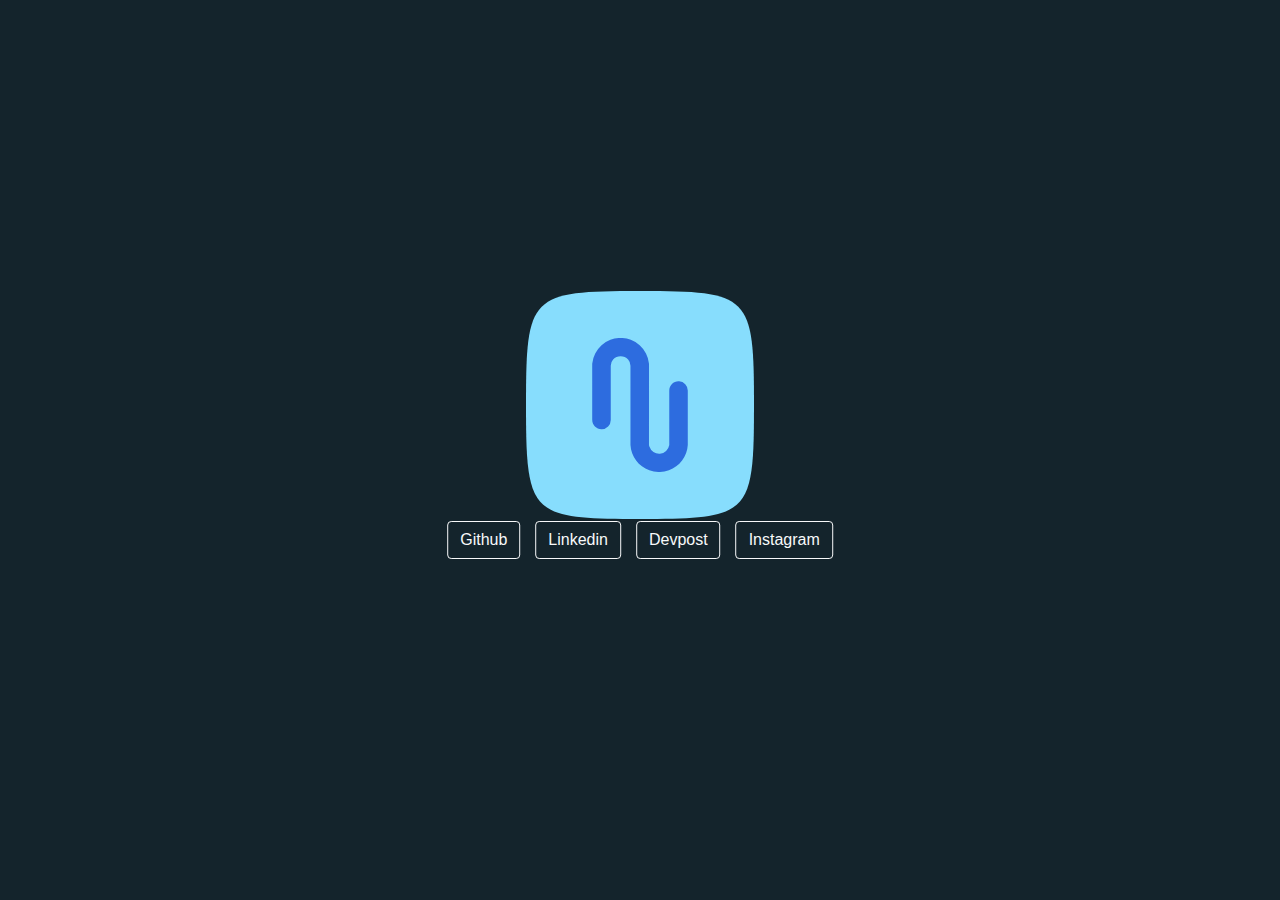
<file: index.html>
<!DOCTYPE html>

<html lang="en">
    <head>
        <link href="https://stackpath.bootstrapcdn.com/bootstrap/4.1.3/css/bootstrap.min.css" rel="stylesheet">
        <link href="styles.css" rel="stylesheet">
	<meta name="viewport" content="width=device-width, initial-scale=1">
        <title>AUKI</title>
        <link rel="icon" type="image/x-icon" href="favicon.ico">
    </head>
    <body>
        <div>
            <svg class="hero__svg" id="SvgjsSvg1012" width="288" height="288" xmlns="http://www.w3.org/2000/svg" version="1.1" xmlns:xlink="http://www.w3.org/1999/xlink" xmlns:svgjs="http://svgjs.com/svgjs"><path id="SvgjsPath1034" d="M 144,0 C 5,0 0,5 0,144 0,283 5,288 144,288 283,288 288,283 288,144 288,5 283,0 144,0 Z" transform="matrix(0.7916,0,0,0.7916,30.009600000000006,30.009600000000006)" fill="#87ddfd"></path><defs id="SvgjsDefs1013"></defs><g id="SvgjsG1014" transform="matrix(0.4652,0,0,0.4652,77.00652205047608,76.9842241747886)"><svg xmlns="http://www.w3.org/2000/svg" viewBox="0 0 355.27 498.07" width="288" height="288"><g data-name="Layer 2" fill="#482ff7" class="color000 svgShape"><path fill="#2d6cdf" d="M323.08,160.81c-20.11-1.28-36.6,14.92-36.6,35.07v202h0a38.21,38.21,0,0,1-74.05,5.9,36.17,36.17,0,0,1-1.38-5.9h0V305.93h.09c0-.4,0-.79,0-1.18V98a32.23,32.23,0,0,0-.18-3.53,106,106,0,0,0-210.78,0A32.23,32.23,0,0,0,0,98V304c0,19.38,15.86,35.66,35.24,35.23a34.45,34.45,0,0,0,33.69-34.45V103.29a33.84,33.84,0,0,1,8.73-22.93,37.9,37.9,0,0,1,55.82,0,33.82,33.82,0,0,1,8.73,22.93V304.75c0,.39,0,.78,0,1.18h0v91.91h0c2.3,43.36,30.87,79.8,70.19,93.93a107.93,107.93,0,0,0,72.67,0c39.3-14.13,67.87-50.57,70.17-93.93h0V195.13A34.4,34.4,0,0,0,323.08,160.81Z" data-name="Layer 1" class="color0183f8 svgShape"></path></g></svg></g></svg>
            <!-- <svg class="hero__svg" xmlns="http://www.w3.org/2000/svg" viewBox="0 0 355.27 498.07"><defs><style>.cls-1{fill:#0183f8;}</style></defs><title>Asset 1</title><g id="Layer_2" data-name="Layer 2"><g id="Layer_1-2" data-name="Layer 1"><path class="cls-1" d="M323.08,160.81c-20.11-1.28-36.6,14.92-36.6,35.07v202h0a38.21,38.21,0,0,1-74.05,5.9,36.17,36.17,0,0,1-1.38-5.9h0V305.93h.09c0-.4,0-.79,0-1.18V98a32.23,32.23,0,0,0-.18-3.53,106,106,0,0,0-210.78,0A32.23,32.23,0,0,0,0,98V304c0,19.38,15.86,35.66,35.24,35.23a34.45,34.45,0,0,0,33.69-34.45V103.29a33.84,33.84,0,0,1,8.73-22.93,37.9,37.9,0,0,1,55.82,0,33.82,33.82,0,0,1,8.73,22.93V304.75c0,.39,0,.78,0,1.18h0v91.91h0c2.3,43.36,30.87,79.8,70.19,93.93a107.93,107.93,0,0,0,72.67,0c39.3-14.13,67.87-50.57,70.17-93.93h0V195.13A34.4,34.4,0,0,0,323.08,160.81Z"/></g></g></svg> -->
            <!-- <img src="Asset1.svg" class="hero__svg"><br> -->
            <form class="choose">
                <button onclick="location.href ='https://github.com/auckyaisy'" type="button" class="btn btn-outline-light btn-toolbar">Github</button>
                <button onclick="location.href ='https://www.linkedin.com/in/auckyaisy/'" type="button" class="btn btn-outline-light btn-toolbar">Linkedin</button>
                <button onclick="window.location.href ='https://devpost.com/auckyaisy'" type="button" class="btn btn-outline-light btn-toolbar">Devpost</button>
                <button onclick="window.location.href = 'https://www.instagram.com/auckyaisy/'" type="button" class="btn btn-outline-light">Instagram</button>
            </form>
            
        </div>
    </body>
</html>
</file>
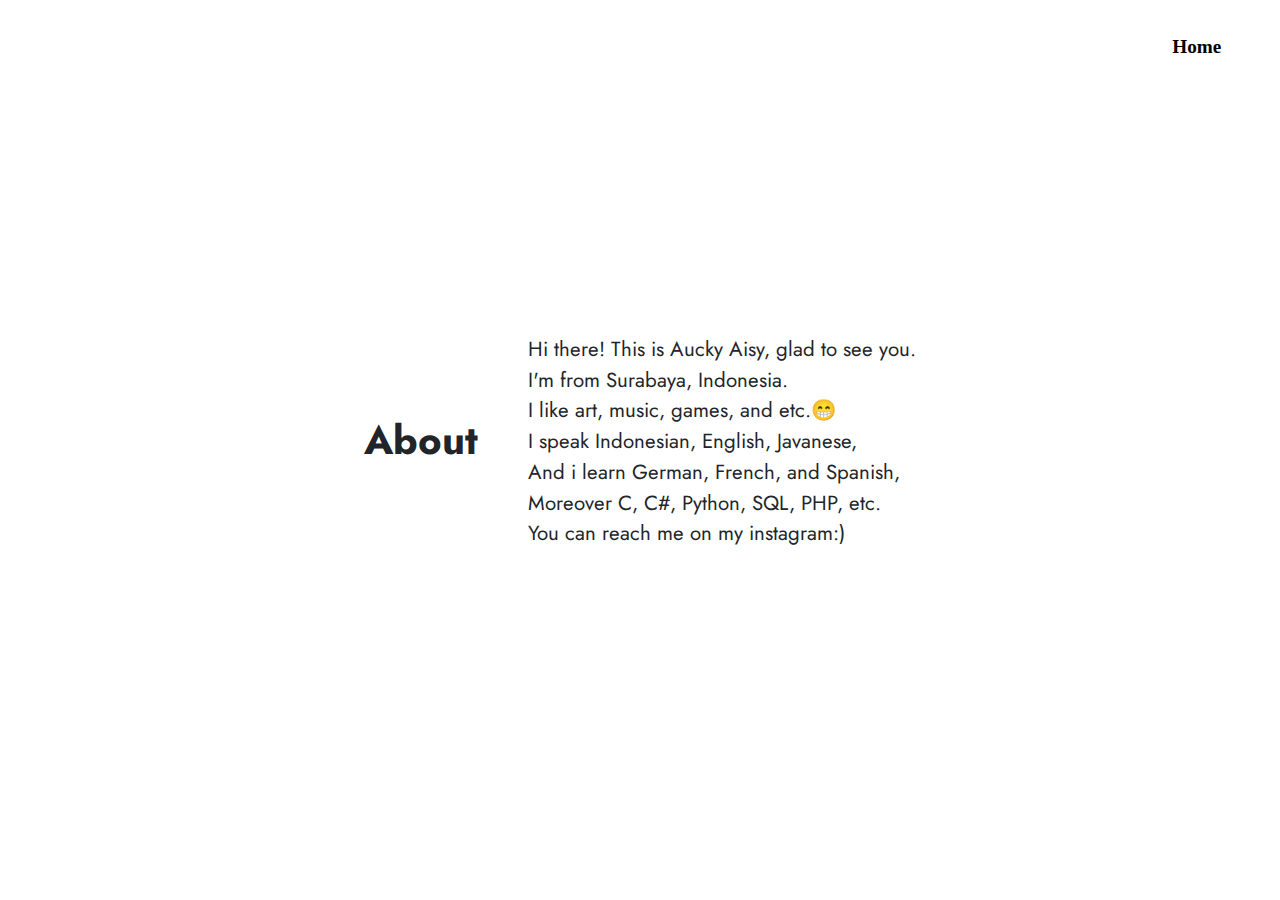
<file: about.html>
<!DOCTYPE html>
<html lang="en">
    <head>
        <link href="https://stackpath.bootstrapcdn.com/bootstrap/4.1.3/css/bootstrap.min.css" rel="stylesheet">
        <link href="https://fonts.googleapis.com/css2?family=Jost:wght@400;800&display=swap" rel="stylesheet">
        <title>About Me</title>
        <style>
            .page{
                font-family: 'Jost', sans-serif;
                position: absolute;
                top: 50%;
                left: 50%;
                margin-right: -50%;
                transform: translate(-50%, -50%);
                align-items: center;
                display: flex;
                font-size: 1.6vw;
            }
            #about{
                margin-right: 50px;
                margin-bottom: 20px;
            }
            button{
                position:fixed;
                width: 10%;
                top: 1.8vw;
                left: 88.5vw;
                border-radius: 0.7vw;
                background-color: white;
                border: none;
                padding: 0.75vw;
                text-align: center;
                text-decoration: none;
                display: inline-block;
                font-size: 1.5vw;
                font-family: 'Montserrat';
                font-weight: 800;
                color: black;
            }
        </style>
    </head>
    <body>
        <div class="page">
            <h1 id="about"><b>About</b></h1>
        <p>
            Hi there! This is Aucky Aisy, glad to see you.<br>
            I'm from Surabaya, Indonesia.<br>
            I like art, music, games, and etc.😁<br>
            I speak Indonesian, English, Javanese,<br>
            And i learn German, French, and Spanish,<br>
            Moreover C, C#, Python, SQL, PHP, etc.<br>
            You can reach me on my instagram:)
        </p>
        </div>
<button onclick="location.href='index.html'">Home</button>
    </body>
</html>
</file>
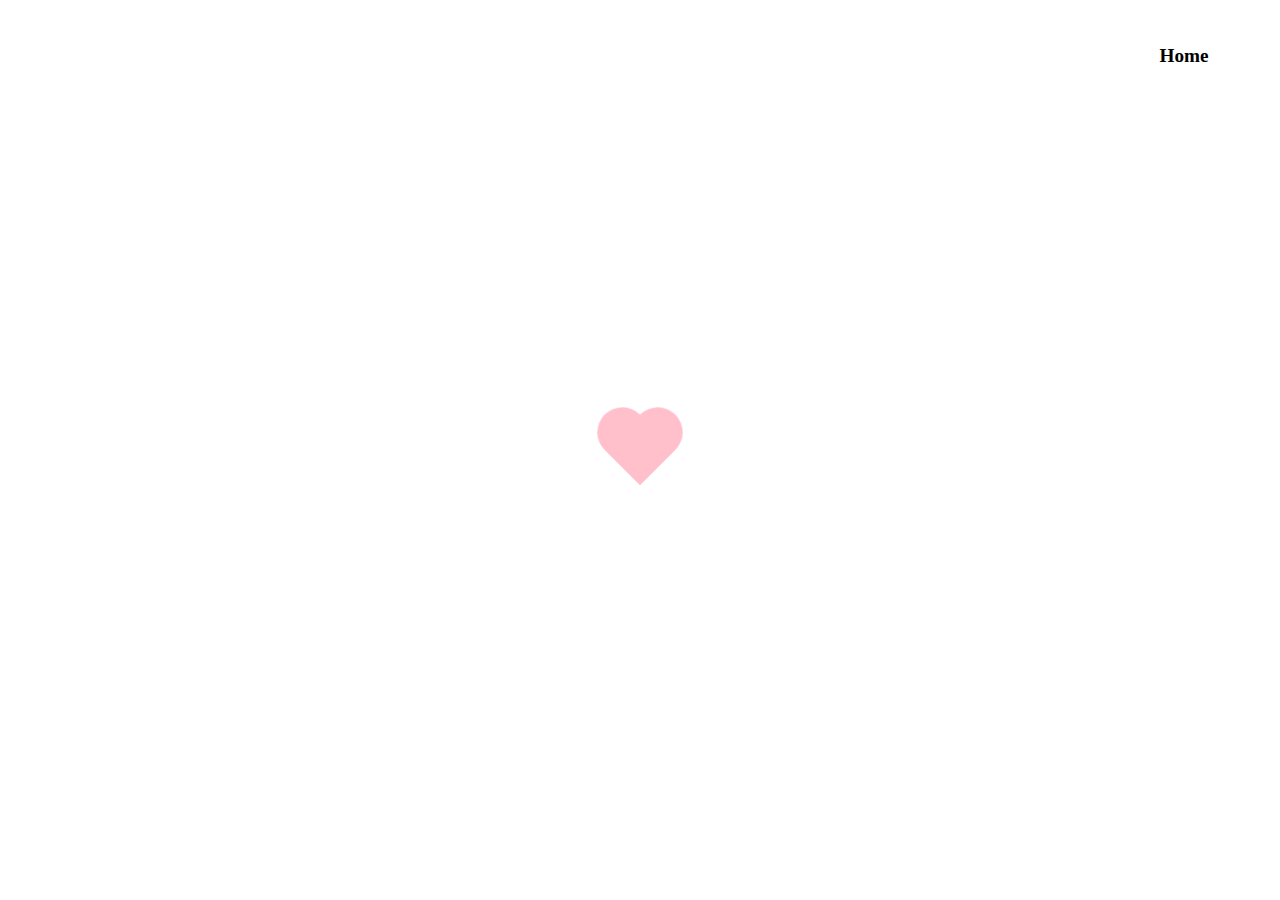
<file: heartbeat.html>
<!DOCTYPE html>
<html lang="en">
    <head>
        <link href="https://stackpath.bootstrapcdn.com/bootstrap/4.1.3/css/bootstrap.min.css" rel="stylesheet">
        <link href="https://fonts.googleapis.com/css2?family=Jost:wght@400;800&display=swap" rel="stylesheet">
        <title>Heartbeat</title>
        <style>
          .back {
            position: fixed;
            padding: 0;
            margin: 0;
            top: 0;
            left: 0;
            width: 100%;
            height: 100%;
            background: white;
            animation-name: backdiv;
            animation-duration: 1s;
            animation-iteration-count: infinite;
          }

          .heart {
            position: absolute;
            margin: auto;
            top: 0;
            right: 0;
            bottom: 0;
            left: 0;
            background-color: pink;
            height: 50px;
            width: 50px;
            transform: rotate(-45deg);
            animation-name: beat;
            animation-duration: 1s;
            animation-iteration-count: infinite;
          }
          .heart:after {
            background-color: pink;
            content: "";
            border-radius: 50%;
            position: absolute;
            width: 50px;
            height: 50px;
            top: 0px;
            left: 25px;
          }
          .heart:before {
            background-color: pink;
            content: "";
            border-radius: 50%;
            position: absolute;
            width: 50px;
            height: 50px;
            top: -25px;
            left: 0px;
          }

          @keyframes backdiv {
            50% {
              background: #ffe6f2;
            }
          }

          @keyframes beat {
            0% {
              transform: scale(1) rotate(-45deg);
            }
            50% {
              transform: scale(0.6) rotate(-45deg);
            }
          }

          .market {
            position:fixed;
            width: 10%;
            top: 2.5vw;
            left: 87.5vw;
            border-radius: 0.7vw;
            background-color: rgba(255, 255, 255, 0.3);
            border: none;
            padding: 0.75vw;
            text-align: center;
            text-decoration: none;
            display: inline-block;
            font-size: 1.5vw;
            font-family: 'Montserrat';
            font-weight: 800;
            color: black;
        }
          market:hover {
            animation-name: width;
            animation-duration: 500ms;
          }
      </style>
    </head>
    <body>
      <div class="back"></div>
      <div class="heart"></div>
      <button class="market" onclick="location.href ='index.html'">Home</button>
</body>
</html>
</file>
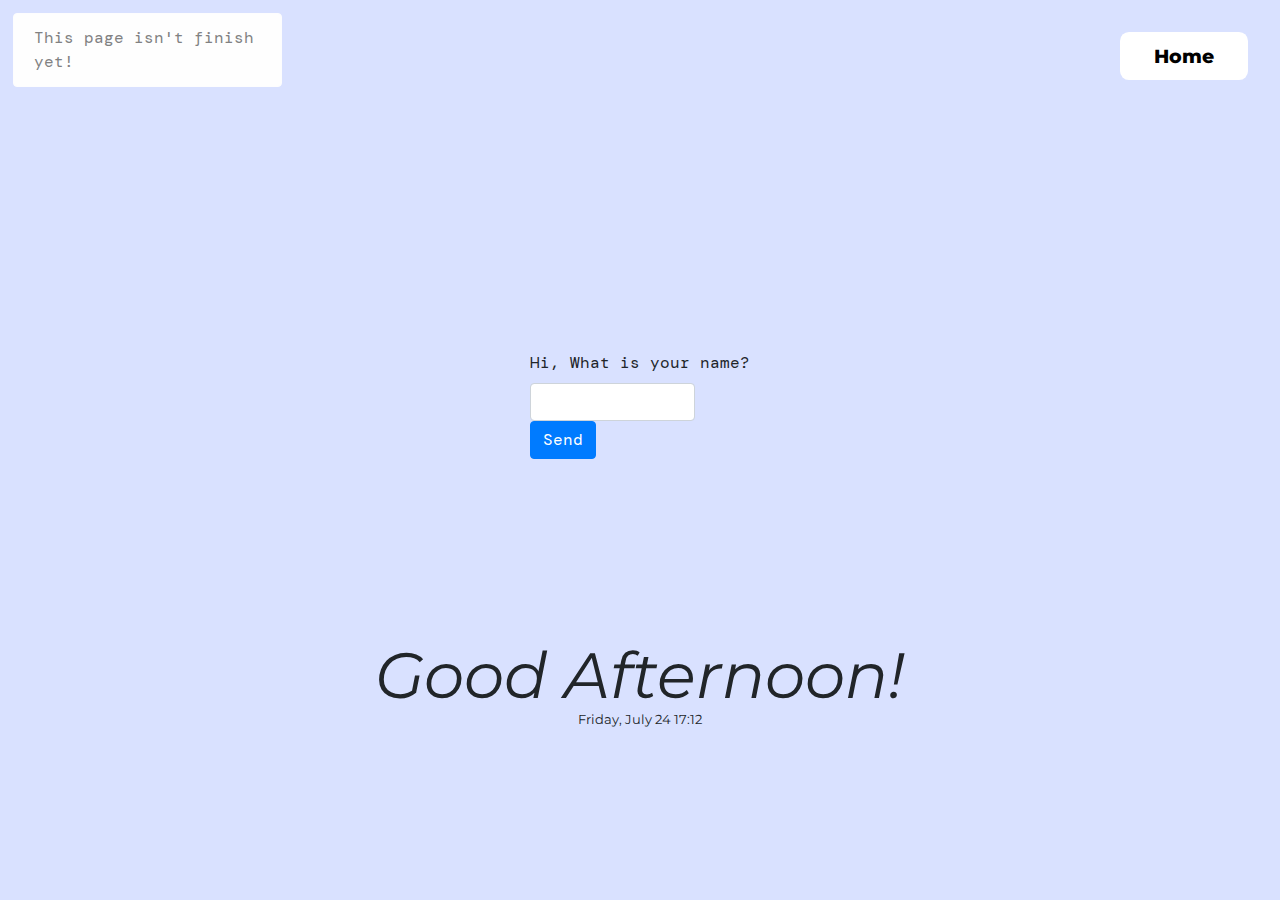
<file: talk.html>
<!DOCTYPE html>

<html lang="en">
    <head>
        <link href="https://stackpath.bootstrapcdn.com/bootstrap/4.1.3/css/bootstrap.min.css" rel="stylesheet">
        <link href="https://fonts.googleapis.com/css2?family=DM+Mono:ital@0;1&display=swap" rel="stylesheet">
        <link href="https://fonts.googleapis.com/css2?family=Montserrat:ital,wght@0,500;0,800;1,800&display=swap" rel="stylesheet">
        <title>ALPHA</title>
    <style>
        .form-group{
            position: absolute;
            top: 45%;
            left: 50%;
            margin-right: -50%;
            transform: translate(-50%, -50%);
        }
        .input{
            width: 165px;
        }
        body{
            font-family: 'DM Mono', monospace;
        }
        #greeting{
            font-family: 'Montserrat', sans-serif;
            font-style: italic;
            position: absolute;
            top: 75%;
            font-size: 5vw;
            left: 50%;
            margin-right: -50%;
            transform: translate(-50%, -50%);
        }
        #clockbox{
            font-family: 'Montserrat', sans-serif;
            position: absolute;
            top: 80%;
            font-size: 1vw;
            left: 50%;
            margin-right: -50%;
            transform: translate(-50%, -50%);
        }
        #result{
            font-family: 'Montserrat', sans-serif;
            position: absolute;
            font-weight: 800;
            top: 20%;
            font-size: 5vw;
            left: 50%;
            margin-right: -50%;
            transform: translate(-50%, -50%);
        }
        .market {
            position:fixed;
            width: 10%;
            top: 2.5vw;
            left: 87.5vw;
            border-radius: 0.7vw;
            background-color: white;
            border: none;
            padding: 0.75vw;
            text-align: center;
            text-decoration: none;
            display: inline-block;
            font-size: 1.5vw;
            font-family: 'Montserrat';
            font-weight: 800;
            color: black;
        }
        market:hover {
            animation-name: width;
            animation-duration: 500ms;
        }
        #alrt{
            max-width: 21vw;
            top: 1vw;
            left: 1vw;
        }
    </style>
    </head>
    <body>
        <div id="alrt" class="alert alert-light" role="alert">
          This page isn't finish yet!
        </div>
        <div class="back"></div>
            <script>
                function greet()
                {
                    let name = document.querySelector('#talk').value;
                    if (name === '')
                    {
                        name = "world";
                    }
                    document.querySelector('#result').innerHTML = 'Hello, ' + name + '!';
                }

                function back(){
                var d=new Date();
                var j=d.getHours();
                let body = document.querySelector('body');
                if (j>=05, j<=12){
                    body.style.backgroundColor = '#FFE3A7';}
                else if (j>12, j<18){
                    body.style.backgroundColor = '#D9E1FF';}
                else if (j>=18, j<=24){
                    body.style.backgroundColor = '#18467a';
                    body.style.color = '#ffffff';
                }
                else if (j>=00, j<05){
                    body.style.backgroundColor = '#435158';
                    body.style.color = '#FFE3A7';

                }
                }
                back();
            </script>
        <form class="forms" onsubmit="greet(); return false;">
            <div class="form-group">
                <label for="talk">Hi, What is your name?</label><br>
                <input type="text" class="form-control input" id="talk">
                <button type="submit" class="btn btn-primary">Send</button>
            </div>
            <div id="result"></div>
        </form>
        <div id="clockbox"></div>
        <div id="greeting"></div>
        <script>
            var tday=["Sunday","Monday","Tuesday","Wednesday","Thursday","Friday","Saturday"];
            var tmonth=["January","February","March","April","May","June","July","August","September","October","November","December"];

            function GetClock(){
            var d=new Date();
            var nday=d.getDay(),nmonth=d.getMonth(),ndate=d.getDate();
            var nhour=d.getHours(),nmin=d.getMinutes();
            if(nmin<=9) nmin="0"+nmin

            var clocktext=""+tday[nday]+", "+tmonth[nmonth]+" "+ndate+" "+nhour+":"+nmin+"";
            document.getElementById('clockbox').innerHTML=clocktext;
            }

            GetClock();
            setInterval(GetClock,1000);
            function jam(){
            var d=new Date();
            var j=d.getHours();
            if (j>=05, j<=12){
                document.querySelector('#greeting').innerHTML = 'Good Morning!';
            }
            else if (j>12, j<18){
                document.querySelector('#greeting').innerHTML = 'Good Afternoon!';
            }
            else if (j>=18, j<=24){
                document.querySelector('#greeting').innerHTML = 'Good Evening!';
            }
            else if (j>=00, j<05){
                document.querySelector('#greeting').innerHTML = 'Good Evening!';
            }
            }
            jam();
        </script>
        <button class="market" onclick="location.href ='index.html'">Home</button>
    </body>
</html>
</file>
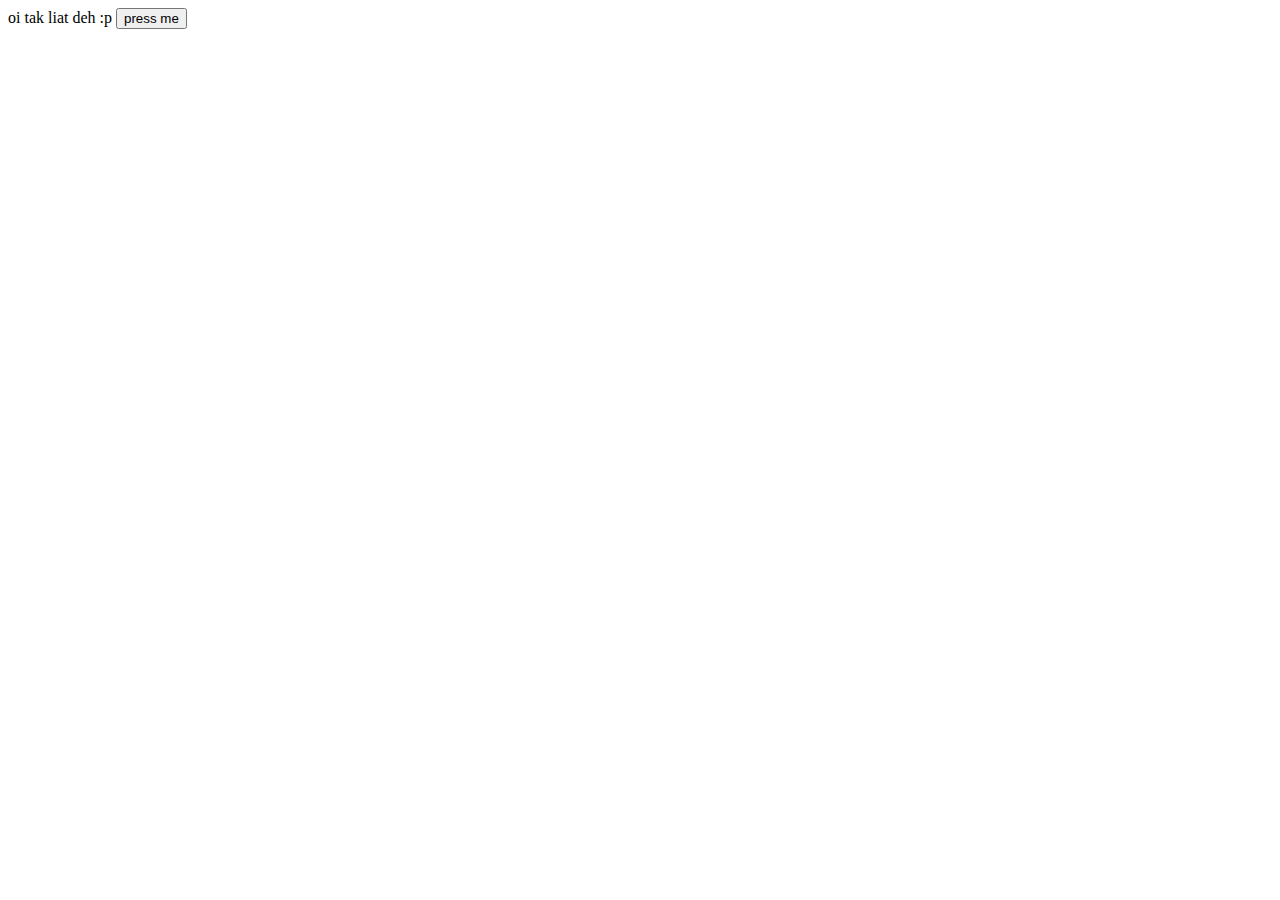
<file: tugas/tatak.html>
<!DOCTYPE html>
<html lang="en">
<head>
    <meta charset="UTF-8">
    <meta http-equiv="X-UA-Compatible" content="IE=edge">
    <meta name="viewport" content="width=device-width, initial-scale=1.0">
    <title>hahaha</title>
</head>
<body>
    oi tak
    liat deh
    :p
    <button onclick="addimage();" id="pencetan">press me</button>
    <br>
    <p id="p"></p>
</body>

<script>
    const btn = document.getElementById('pencetan');
        

    btn.addEventListener('click', function () {
       document.getElementById("p").innerHTML += " kon medhok medhok aee!" + "<br>";

    });

     function addimage() {
            var img = document.createElement("img");
            img.src = "foto.jpg";
            img.height =500;
            img.width = 500;

            //optionally set a css class on the image
            var class_name = "foo";
            img.setAttribute("class", class_name);

            document.body.appendChild(img);
        }
</script>

</html>
</file>
<file: styles.css>
body{
    background-color: #14242c;
}
.choose{
    margin: auto;
    color: black;
    position: absolute;
    top: 60%;
    left: 50%;
    margin-right: -50%;
    transform: translate(-50%, -50%);
    align-items: center;
    display: flex;
}
.hero__svg{
    position: absolute;
    top: 45%;
    left: 50%;
    margin-right: -50%;
    transform: translate(-50%, -50%);
    align-items: center;
    display: flex;
}
.divider{
    width:5px;
    height:auto;
    display:inline-block;
}

.btn-toolbar{
    margin-right: 15px;
}
@media (max-width: 640px)
{
    .hero__svg{zoom: 0.5; margin-left:2%;
margin-right:auto;}
    .choose{visibility: hidden}

}
</file>
